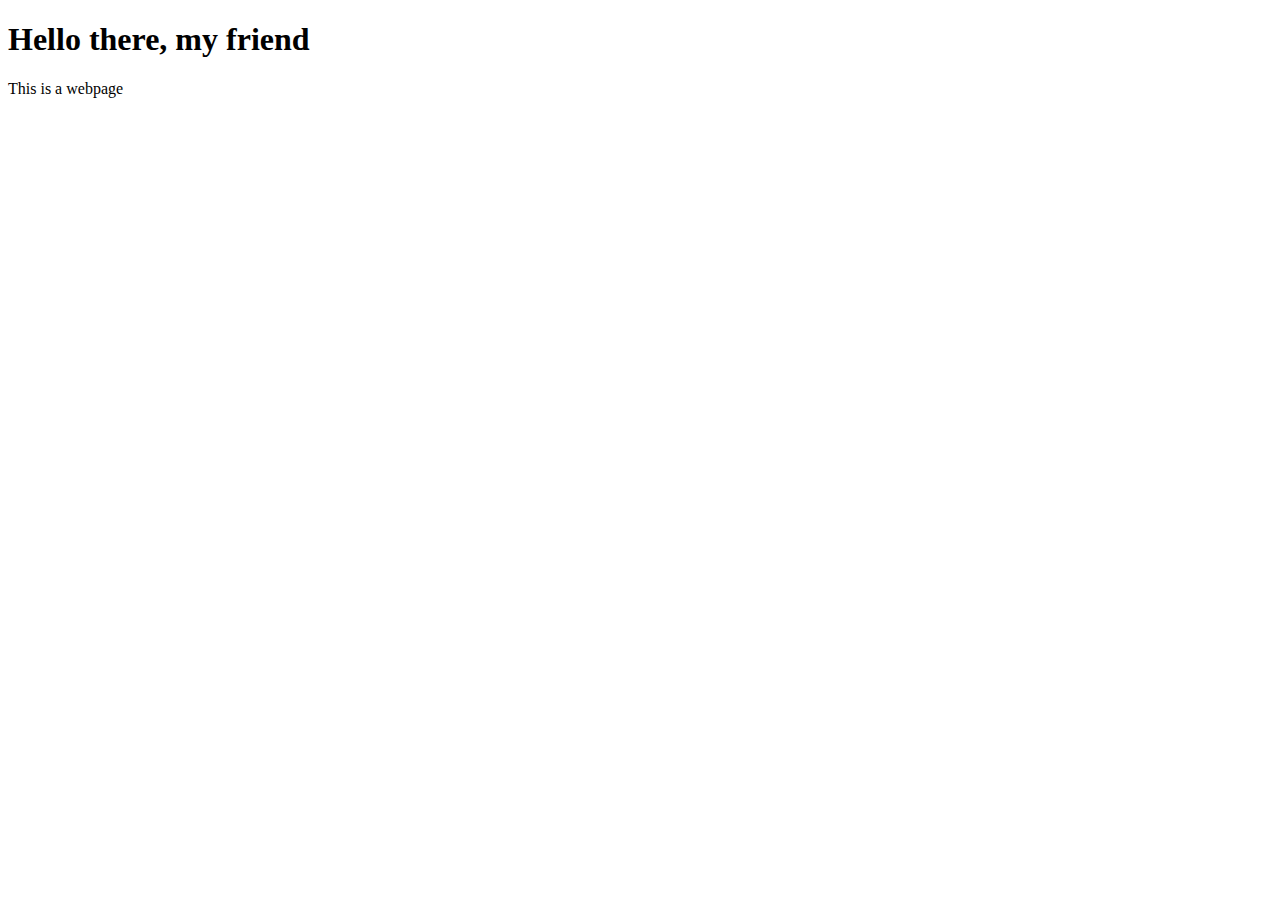
<file: projects/01-test/index.html>
<!DOCTYPE html>
<html lang="en">
  <head>
    <meta charset="UTF-8" />
    <meta name="viewport" content="width=device-width, initial-scale=1.0" />
    <title>My First Webpage</title>
  </head>
  <body>
    <h1>Hello there, my friend</h1>
    <p>This is a webpage</p>
  </body>
</html>
</file>
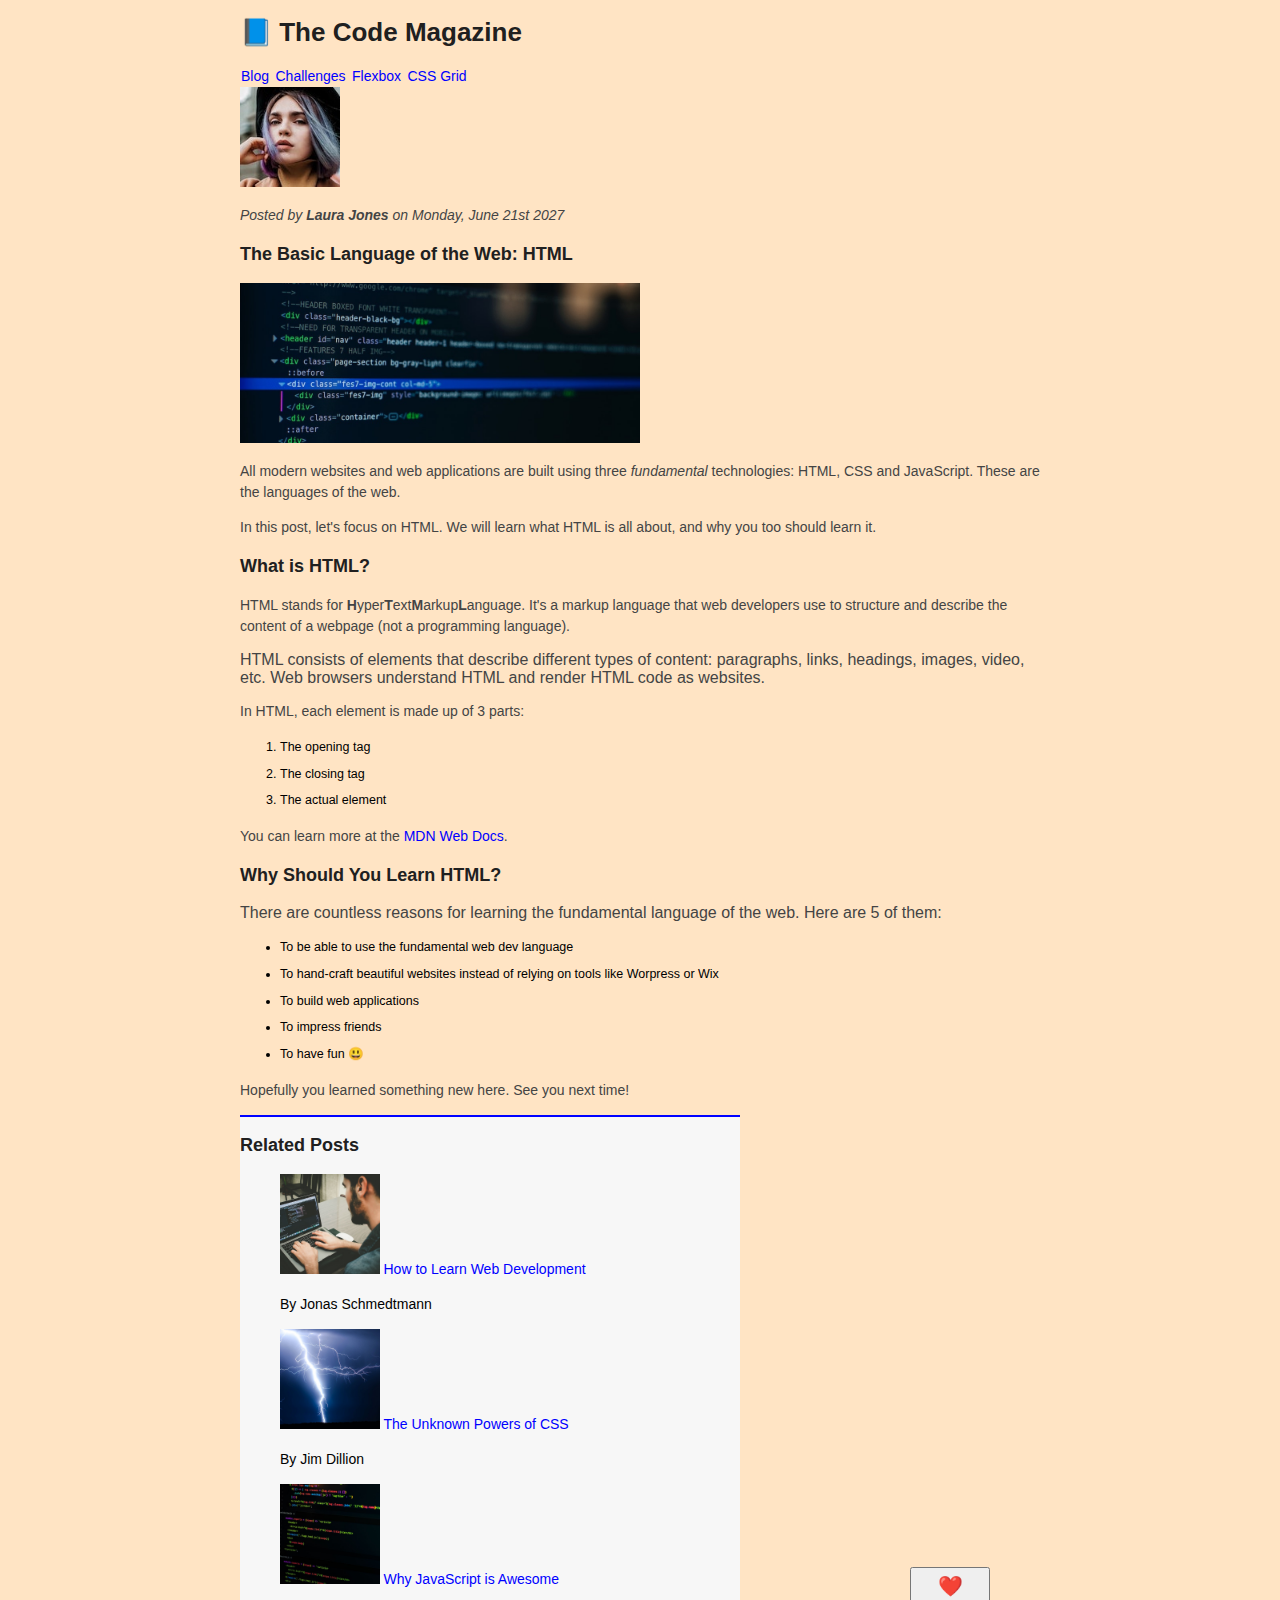
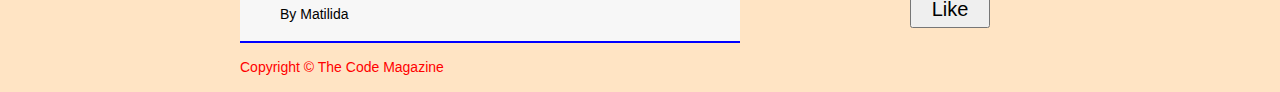
<file: projects/03-CSS-Fundamentals/index.html>
<!DOCTYPE html>
<html lang="en">
  <head>
    <meta charset="UTF-8" />
    <link href="style.css" rel="stylesheet" />
    <base href="img/" />
    <title>The Basic Language of the Web: HTML</title>
  </head>

  <body>
    <div class="container">
      <header class="main-header">
        <h1>📘 The Code Magazine</h1>
        <nav>
          <a href="blog.html">Blog</a>
          <a href="challenges.html">Challenges</a>
          <a href="flexbox.html">Flexbox</a>
          <a href="css_grid.html">CSS Grid</a>
        </nav>
        <img
          src="laura-jones.jpg"
          alt="An image of Laura Jones, the author of this blog post"
          width="100"
        />
        <p id="author">
          Posted by <strong>Laura Jones</strong> on Monday, June 21st 2027
        </p>
      </header>

      <article>
        <h3>The Basic Language of the Web: HTML</h3>

        <img
          class="post-img"
          src="post-img.jpg"
          alt="HTML code on a computer screen"
          width="500"
          height="200"
        />
        <p>
          All modern websites and web applications are built using three
          <em>fundamental</em>
          technologies: HTML, CSS and JavaScript. These are the languages of the
          web.
        </p>
        <p>
          In this post, let's focus on HTML. We will learn what HTML is all
          about, and why you too should learn it.
        </p>
        <h3>What is HTML?</h3>
        <p>
          HTML stands for
          <strong>H</strong
          >yper<strong>T</strong>ext<strong>M</strong>arkup<strong>L</strong>anguage.
          It's a markup language that web developers use to structure and
          describe the content of a webpage (not a programming language).
        </p>
        HTML consists of elements that describe different types of content:
        paragraphs, links, headings, images, video, etc. Web browsers understand
        HTML and render HTML code as websites.
        <p>In HTML, each element is made up of 3 parts:</p>
        <ol>
          <li>The opening tag</li>
          <li>The closing tag</li>
          <li>The actual element</li>
        </ol>

        <p>
          You can learn more at the
          <a
            href="https://developer.mozilla.org/en-US/docs/Web/HTML"
            target="_blank"
            >MDN Web Docs</a
          >.
        </p>

        <h3>Why Should You Learn HTML?</h3>

        There are countless reasons for learning the fundamental language of the
        web. Here are 5 of them:

        <ul>
          <li class="first-li">
            To be able to use the fundamental web dev language
          </li>

          <li>
            To hand-craft beautiful websites instead of relying on tools like
            Worpress or Wix
          </li>
          <li>To build web applications</li>
          <li>To impress friends</li>
          <li>To have fun 😃</li>
        </ul>

        <p>Hopefully you learned something new here. See you next time!</p>
      </article>
      <aside>
        <h3>Related Posts</h3>
        <ul class="related-posts">
          <li>
            <img
              src="related-1.jpg"
              alt="A man coding HTML on a computer"
              width="100"
            />
            <a href="#">How to Learn Web Development</a>
            <p class="related-author">By Jonas Schmedtmann</p>
          </li>
          <li>
            <img src="related-2.jpg" alt="A lightening bolt" width="100" />
            <a href="#">The Unknown Powers of CSS</a>
            <p class="related-author">By Jim Dillion</p>
          </li>
          <li>
            <img
              src="related-3.jpg"
              alt="A computer screen with JavaScript code"
              width="100"
            />
            <a href="#">Why JavaScript is Awesome</a>
            <p class="related-author">By Matilida</p>
          </li>
        </ul>
      </aside>
      <footer>
        <p id="copyright" class="copyright text">
          Copyright &copy; The Code Magazine
        </p>
      </footer>
      <button class="like">❤️ Like</button>
    </div>
  </body>
</html>
</file>
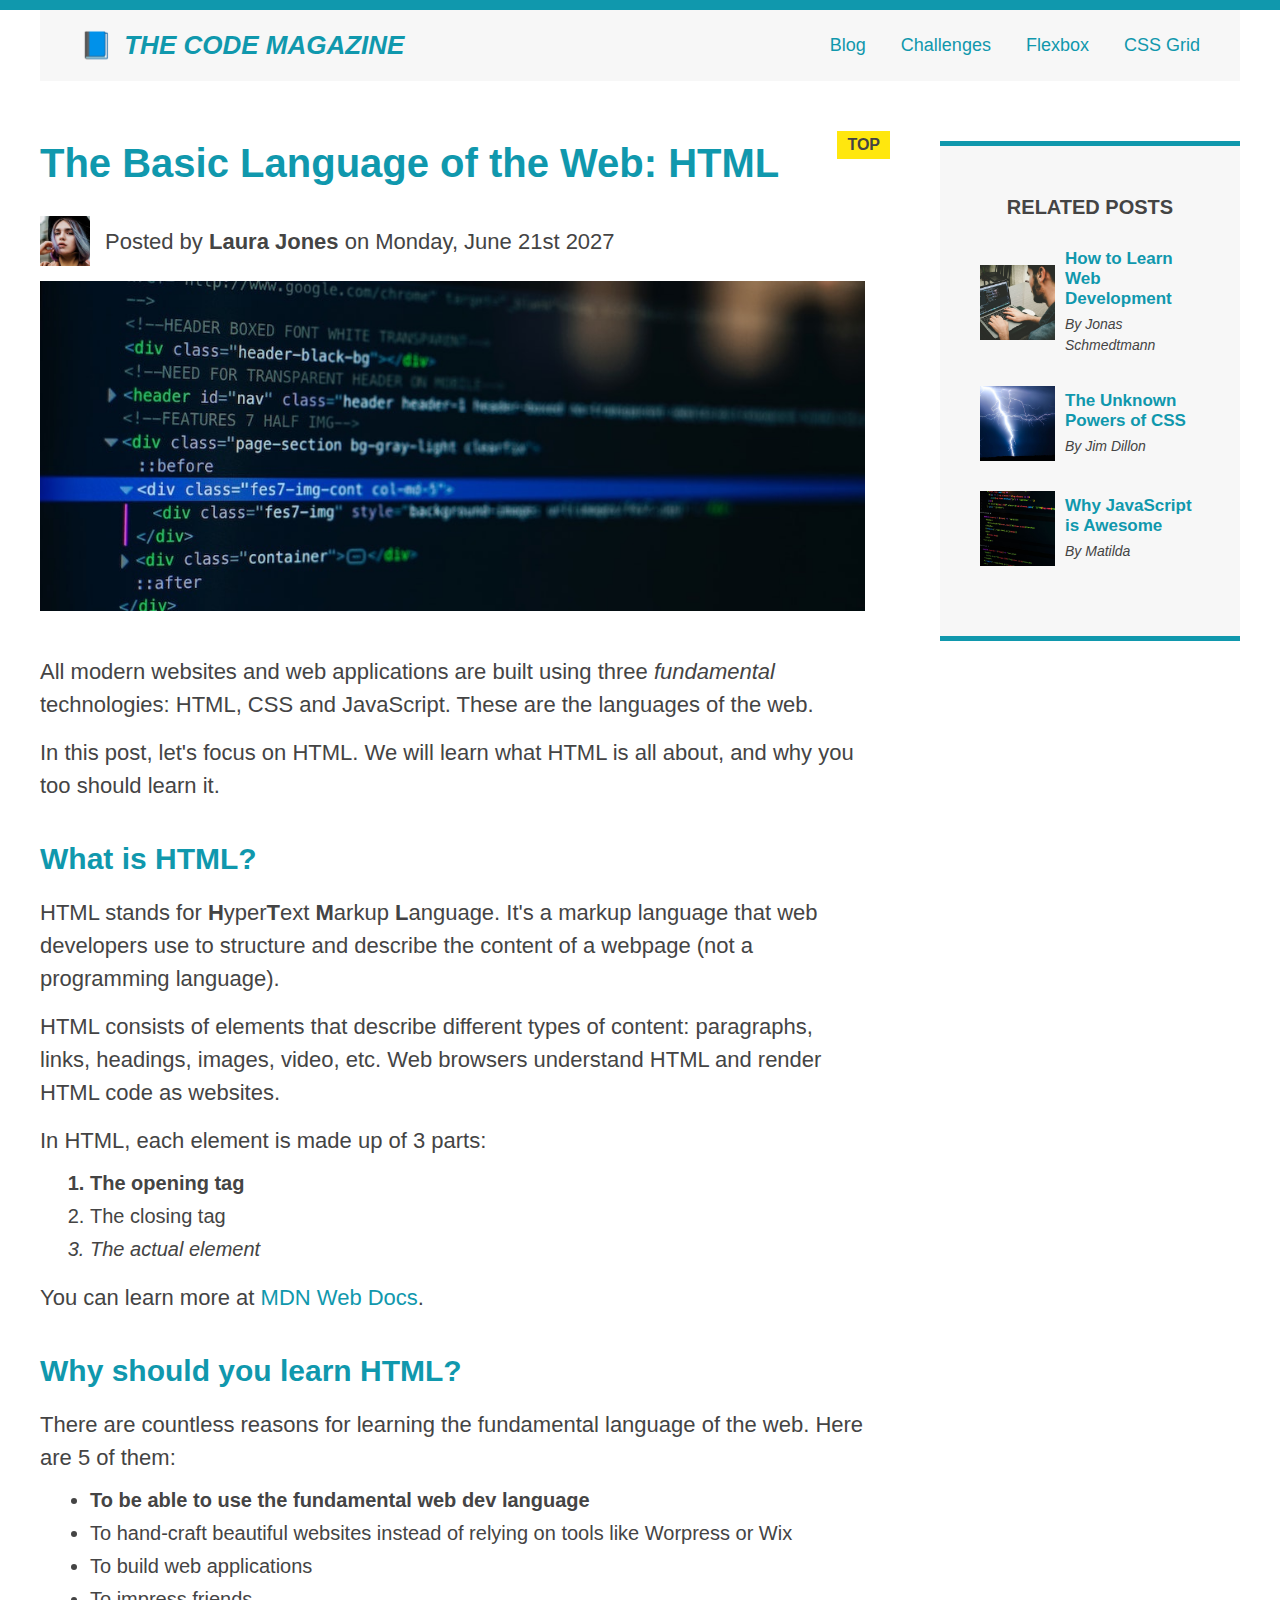
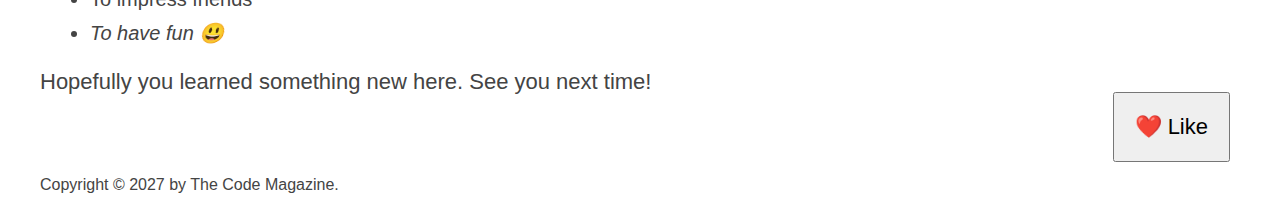
<file: projects/04-Layout/index.html>
<!DOCTYPE html>
<html lang="en">
  <head>
    <meta charset="UTF-8" />
    <link href="style.css" rel="stylesheet" />

    <title>The Basic Language of the Web: HTML</title>
  </head>

  <body>
    <div class="container">
      <header class="main-header clearfix">
        <h1>📘 The Code Magazine</h1>

        <nav>
          <!-- <strong>This is the navigation</strong> -->
          <a href="blog.html">Blog</a>
          <a href="#">Challenges</a>
          <a href="flexbox.html">Flexbox</a>
          <a href="css-grid.html">CSS Grid</a>
        </nav>
      </header>
      <!-- <div class="row"> -->
      <article>
        <header class="post-header">
          <h2>The Basic Language of the Web: HTML</h2>
          <div class="author-box">
            <img
              class="author-image"
              src="img/laura-jones.jpg"
              alt="Headshot of Laura Jones"
              height="50"
              width="50"
            />

            <p class="author">
              Posted by <strong>Laura Jones</strong> on Monday, June 21st 2027
            </p>
          </div>
          <img
            src="img/post-img.jpg"
            alt="HTML code on a screen"
            width="500"
            height="200"
            class="post-img"
          />
          <button>❤️ Like</button>
        </header>

        <p>
          All modern websites and web applications are built using three
          <em>fundamental</em>
          technologies: HTML, CSS and JavaScript. These are the languages of the
          web.
        </p>

        <p>
          In this post, let's focus on HTML. We will learn what HTML is all
          about, and why you too should learn it.
        </p>

        <h3>What is HTML?</h3>
        <p>
          HTML stands for <strong>H</strong>yper<strong>T</strong>ext
          <strong>M</strong>arkup <strong>L</strong>anguage. It's a markup
          language that web developers use to structure and describe the content
          of a webpage (not a programming language).
        </p>
        <p>
          HTML consists of elements that describe different types of content:
          paragraphs, links, headings, images, video, etc. Web browsers
          understand HTML and render HTML code as websites.
        </p>
        <p>In HTML, each element is made up of 3 parts:</p>

        <ol>
          <li class="first-li">The opening tag</li>
          <li>The closing tag</li>
          <li>The actual element</li>
        </ol>

        <p>
          You can learn more at
          <a
            href="https://developer.mozilla.org/en-US/docs/Web/HTML"
            target="_blank"
            >MDN Web Docs</a
          >.
        </p>

        <h3>Why should you learn HTML?</h3>

        <p>
          There are countless reasons for learning the fundamental language of
          the web. Here are 5 of them:
        </p>

        <ul>
          <li class="first-li">
            To be able to use the fundamental web dev language
          </li>
          <li>
            To hand-craft beautiful websites instead of relying on tools like
            Worpress or Wix
          </li>
          <li>To build web applications</li>
          <li>To impress friends</li>
          <li>To have fun 😃</li>
        </ul>

        <p>Hopefully you learned something new here. See you next time!</p>
      </article>

      <aside>
        <h4>Related posts</h4>

        <ul class="related">
          <li class="related-post">
            <img
              src="img/related-1.jpg"
              alt="Person programming"
              width="75"
              height="75"
            />
            <div>
              <a class="related-link" href="#">How to Learn Web Development</a>
              <p class="related-author">By Jonas Schmedtmann</p>
            </div>
          </li>
          <li class="related-post">
            <img
              src="img/related-2.jpg"
              alt="Lightning"
              width="75"
              height="75"
            />
            <div>
              <a class="related-link" href="#">The Unknown Powers of CSS</a>
              <p class="related-author">By Jim Dillon</p>
            </div>
          </li>
          <li class="related-post">
            <img
              src="img/related-3.jpg"
              alt="JavaScript code on a screen"
              width="75"
              height="75"
            />
            <div>
              <a class="related-link" href="#">Why JavaScript is Awesome</a>
              <p class="related-author">By Matilda</p>
            </div>
          </li>
        </ul>
      </aside>
      <!-- </div> -->
      <footer>
        <p id="copyright" class="copyright text">
          Copyright &copy; 2027 by The Code Magazine.
        </p>
      </footer>
    </div>
  </body>
</html>
</file>
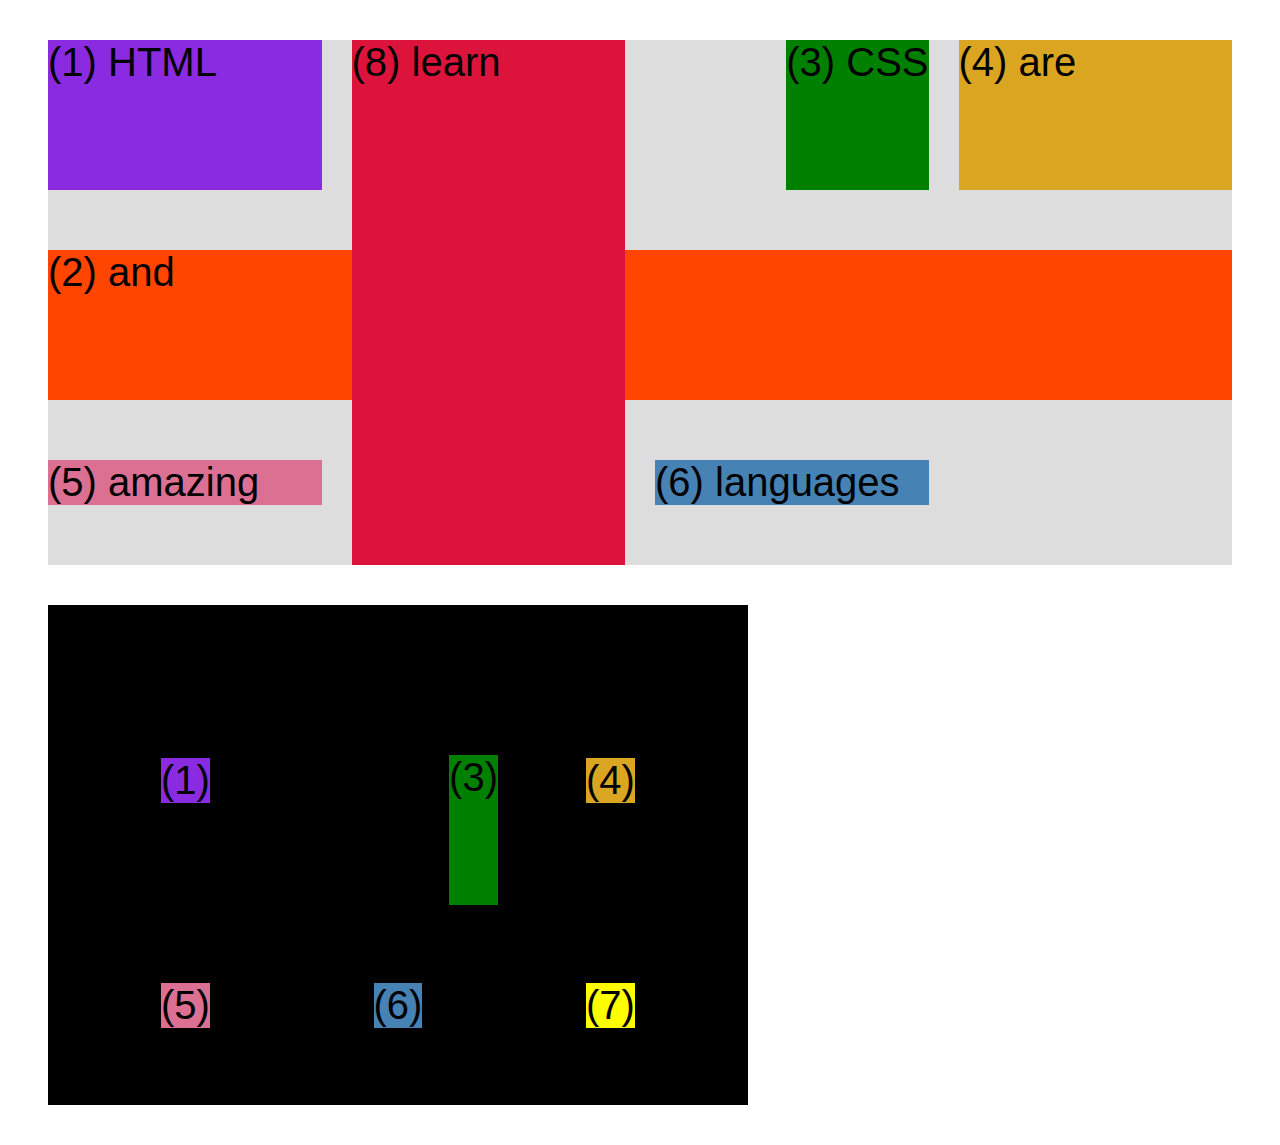
<file: projects/04-Layout/css-grid.html>
<!DOCTYPE html>
<html lang="en">
  <head>
    <meta charset="UTF-8" />
    <meta http-equiv="X-UA-Compatible" content="IE=edge" />
    <meta name="viewport" content="width=device-width, initial-scale=1.0" />
    <title>CSS Grid</title>
    <style>
      .el--1 {
        background-color: blueviolet;
      }
      .el--2 {
        background-color: orangered;
        grid-column: 1 / -1;
        grid-row: 2/3;
      }
      .el--3 {
        background-color: green;
        height: 150px;
      }
      .el--4 {
        background-color: goldenrod;
      }
      .el--5 {
        background-color: palevioletred;
      }
      .el--6 {
        background-color: steelblue;
        /* grid-row: 3 / 5; */
      }
      .el--7 {
        background-color: yellow;
      }
      .el--8 {
        background-color: crimson;
        grid-column: 2/3;
        grid-row: 1/5;
      }

      .container--1 {
        /* STARTER */
        font-family: sans-serif;
        background-color: #ddd;
        font-size: 40px;
        margin: 40px;

        /* CSS GRID */
        display: grid;
        /* grid-template-columns: auto 1fr 1fr 1fr; */
        /* grid-template-rows: 300px 200px; */
        grid-template-columns: repeat(4, 1fr);
        grid-template-rows: 1fr 1fr;
        column-gap: 30px;
        row-gap: 60px;
      }

      .container--2 {
        /* STARTER */
        font-family: sans-serif;
        background-color: #000000;
        font-size: 40px;
        margin: 40px;

        width: 700px;
        height: 500px;

        /* CSS GRID */
        display: grid;
        grid-template-columns: 125px 200px 125px;
        grid-template-rows: 250px 100px;
        gap: 50px;

        /* ALIGNING TRACKS INSIDE CONTAINER */
        justify-content: center;
        align-content: center;

        /* ALIGNING ITEMS INSIDE CELLS */
        align-items: center;
        justify-items: center;
      }

      .el--3 {
        align-self: end;
        justify-self: end;
      }
    </style>
  </head>
  <body>
    <div class="container--1">
      <div class="el el--1">(1) HTML</div>
      <div class="el el--2">(2) and</div>
      <div class="el el--3">(3) CSS</div>
      <div class="el el--4">(4) are</div>
      <div class="el el--5">(5) amazing</div>
      <div class="el el--6">(6) languages</div>
      <!-- <div class="el el--7">(7) to</div> -->
      <div class="el el--8">(8) learn</div>
    </div>

    <div class="container--2">
      <div class="el el--1">(1)</div>
      <div class="el el--3">(3)</div>
      <div class="el el--4">(4)</div>
      <div class="el el--5">(5)</div>
      <div class="el el--6">(6)</div>
      <div class="el el--7">(7)</div>
    </div>
  </body>
</html>
</file>
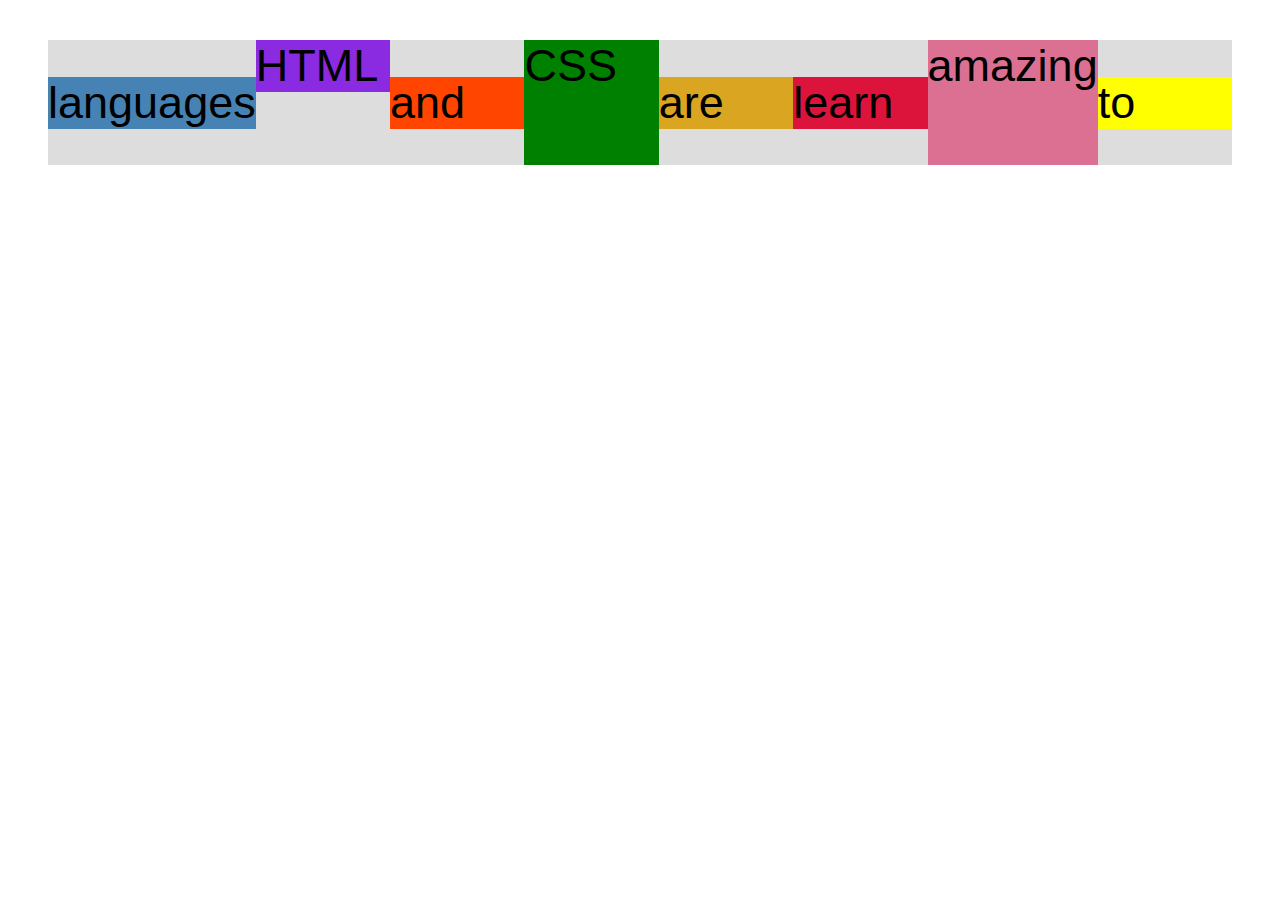
<file: projects/04-Layout/flexbox.html>
<!DOCTYPE html>
<html lang="en">
  <head>
    <meta charset="UTF-8" />
    <meta http-equiv="X-UA-Compatible" content="IE=edge" />
    <meta name="viewport" content="width=device-width, initial-scale=1.0" />
    <title>Flexbox</title>
    <style>
      .el--1 {
        background-color: blueviolet;
      }
      .el--2 {
        background-color: orangered;
      }
      .el--3 {
        background-color: green;
        height: 125px;
      }
      .el--4 {
        background-color: goldenrod;
      }
      .el--5 {
        background-color: palevioletred;
      }
      .el--6 {
        background-color: steelblue;
      }
      .el--7 {
        background-color: yellow;
      }
      .el--8 {
        background-color: crimson;
      }

      .container {
        /* STARTER */
        font-family: sans-serif;
        background-color: #ddd;
        font-size: 45px;
        margin: 40px;

        /* FLEXBOX */
        display: flex;
        align-items: center;
        justify-content: flex-start;
      }

      .el {
        /* DEFAULTS */
        /* flex-grow: 0;
        flex-shrink: 1;
        flex-basis: auto; */
        flex: 0 1 200px;
      }

      .el--1 {
        align-self: flex-start;
      }

      .el--5 {
        align-self: stretch;
        order: 1;
      }

      .el--6 {
        order: -1;
      }

      .el--7 {
        order: 2;
      }
    </style>
  </head>
  <body>
    <div class="container">
      <div class="el el--1">HTML</div>
      <div class="el el--2">and</div>
      <div class="el el--3">CSS</div>
      <div class="el el--4">are</div>
      <div class="el el--5">amazing</div>
      <div class="el el--6">languages</div>
      <div class="el el--7">to</div>
      <div class="el el--8">learn</div>
    </div>
  </body>
</html>
</file>
<file: projects/03-CSS-Fundamentals/style.css>
body {
  color: #444;
  font-family: sans-serif;
  border-top: 10px;
  position: relative;
}

/* .main-header {
  padding: 20px;
  padding-left: 40px;
  padding-right: 40px;
} */

nav a:link {
  margin: 1px;
}

h1,
h2,
h3 {
  font-family: sans-serif;
  /* color: rgb(32, 32, 32); */
}

h1,
h2,
h3,
h4,
h5,
h6 {
  color: rgb(32, 32, 32);
}

h1 {
  font-size: 26px;
}

h3 {
  font-size: 18px;
}

p {
  font-size: 14px;
  line-height: 1.5;
}

a {
  color: blue;
  font-size: 14px;
  line-height: 1.5;
}

li {
  color: black;
  font-size: 12.5px;
  line-height: 1.5;
  margin-bottom: 8px;
}

li:last-child {
  margin-bottom: 0;
}

/* footer p {
  font-size: 12px;
} */

/* Styling by id */
#author {
  font-style: italic;
}

#copyright {
  font-size: 14px;
}

/* Styling by class */
.related-author {
  font-size: 14px;
  font-weight: 400;
}

.related-posts {
  list-style: none;
}

aside {
  background-color: #f7f7f7;
  border-top: 2.5px solid blue;
  border-bottom: 2.5px solid blue;
  width: 500px;
}

body {
  background-color: bisque;
}

.container {
  width: 800px;
  margin-left: auto;
  margin-right: auto;
  position: relative;
}

/* .first-li {
  font-weight: bold;
} */

/* li:first-child {
  font-weight: bold;
}
li:last-child {
  font-style: italic;
}

li:nth-child(2) {
  color: red;
} */

/* Styling Hyperlinks */
a:link {
  color: blue;
  text-decoration: none;
}

/* a:visited {
  color: grey;
} */

a:hover {
  color: orangered;
  font-weight: bold;
  text-decoration: underline dotted orangered;
}

a:active {
  background-color: black;
  font-style: italic;
}

/* Resolving Conflicts */
#copyright {
  color: red;
}

.copyright {
  color: blue;
}

.text {
  color: yellow;
}

footer p {
  color: green;
}

.post-img {
  width: 50%;
  height: auto;
}

.like {
  width: 10%;
  padding: 5px;
  font-size: 20px;
  cursor: pointer;
  position: absolute;
  bottom: 50px;
  right: 50px;
}
</file>
<file: projects/04-Layout/style.css>
* {
  /* border-top: 10px solid #1098ad; */
  margin: 0;
  padding: 0;
  box-sizing: border-box;
}

/* PAGE SECTIONS */
body {
  color: #444;
  font-family: sans-serif;

  border-top: 10px solid #1098ad;
  position: relative;
}

.container {
  width: 1200px;
  /* margin-left: auto;
  margin-right: auto; */
  margin: 0 auto;
}

.main-header {
  background-color: #f7f7f7;
  /* padding: 20px;
  padding-left: 40px;
  padding-right: 40px; */
  padding: 20px 40px;
  /* margin-bottom: 60px; */
  /* height: 80px; */
}

nav {
  font-size: 18px;
  /* text-align: center; */
}

article {
  /* margin-bottom: 60px; */
}

.post-header {
  margin-bottom: 40px;
  /* position: relative; */
}

aside {
  background-color: #f7f7f7;
  border-top: 5px solid #1098ad;
  border-bottom: 5px solid #1098ad;
  /* padding-top: 50px;
  padding-bottom: 50px; */
  padding: 50px 40px;
}

/* SMALLER ELEMENTS */
h1,
h2,
h3 {
  color: #1098ad;
}

h1 {
  font-size: 26px;
  text-transform: uppercase;
  font-style: italic;
}

h2 {
  font-size: 40px;
  margin-bottom: 30px;
}

h3 {
  font-size: 30px;
  margin-bottom: 20px;
  margin-top: 40px;
}

h4 {
  font-size: 20px;
  text-transform: uppercase;
  text-align: center;
  margin-bottom: 30px;
}

p {
  font-size: 22px;
  line-height: 1.5;
  margin-bottom: 15px;
}

ul,
ol {
  margin-left: 50px;
  margin-bottom: 20px;
}

li {
  font-size: 20px;
  margin-bottom: 10px;
  /* display: inline; */
}

li:last-child {
  margin-bottom: 0;
}

/* footer p {
  font-size: 16px;
} */

/* article header p {
  font-style: italic;
} */

#author {
  font-style: italic;
  font-size: 18px;
}

#copyright {
  font-size: 16px;
}

.related-author {
  font-size: 18px;
  font-weight: bold;
}

/* ul {
  list-style: none;
} */

.related {
  list-style: none;
  margin-left: 0;
}

body {
  /* background-color: orangered; */
}

/* .first-li {
  font-weight: bold;
} */

li:first-child {
  font-weight: bold;
}

li:last-child {
  font-style: italic;
}

li:nth-child(even) {
  /* color: red; */
}

/* Misconception: this won't work! */
article p:first-child {
  color: red;
}

/* Styling links */
a:link {
  color: #1098ad;
  text-decoration: none;
}

a:visited {
  /* color: #777; */
  color: #1098ad;
}

a:hover {
  color: orangered;
  font-weight: bold;
  text-decoration: underline orangered;
}

a:active {
  background-color: black;
  font-style: italic;
}
/* LVHA */

.post-img {
  width: 100%;
  height: auto;
}

nav a:link {
  /* background-color: orangered;
  margin: 20px;
  padding: 20px;

  display: block; */

  margin-right: 30px;
  display: inline-block;
}

nav a:link:last-child {
  margin-right: 0;
}

button {
  font-size: 22px;
  padding: 20px;
  cursor: pointer;

  position: absolute;
  /* top: 50px;
  left: 50px; */
  bottom: 50px;
  right: 50px;
}

h1::first-letter {
  font-style: normal;
  margin-right: 5px;
}

h3 + p::first-line {
  /* color: red; */
}

h2 {
  /* background-color: orange; */
  position: relative;
}

h2::before {
  content: "TOP";
  background-color: #ffe70e;
  color: #444;
  font-size: 16px;
  font-weight: bold;
  display: inline-block;
  padding: 5px 10px;
  position: absolute;
  top: -10px;
  right: -25px;
}

/* Resolving conflicts */
/* #copyright {
  color: red;
}

.copyright {
  color: blue;
}

.text {
  color: yellow;
}

footer p {
  color: green !important;
} */

/* nav a:link,
nav p {
  font-size: 18px;
} */

/* FLOATS
.author-img {
  float: left;
  margin-bottom: 20px;
}

.author {
  float: left;
  margin-top: 10px;
  margin-bottom: 20px;
}

h1 {
  float: left;
}

nav {
  float: right;
}

.clearfix::after {
  clear: both;
  content: "";
  display: block;
}

article {
  width: 60%;
  float: left;
}

aside {
  width: 30%;
  float: right;
}

footer {
  clear: both;
} */

/* FLEXBOX */

.main-header {
  display: flex;
  align-items: center;
  justify-content: space-between;
}

.author-box {
  display: flex;
  align-items: center;
  margin-bottom: 15px;
}

.author {
  margin-bottom: 0;
  margin-left: 15px;
}

.related-post {
  display: flex;
  align-items: center;
  gap: 10px;
  margin-bottom: 30px;
}

.related-link:link {
  font-size: 17px;
  font-weight: bold;
  font-style: normal;
  display: block;
  margin-bottom: 5px;
}

.related-author {
  margin-bottom: 0;
  font-size: 14px;
  font-weight: normal;
  font-style: italic;
}

/* FLEXBOX LAYOUT */
/* .row {
  display: flex;
  align-items: flex-start;
  gap: 75px;
  margin-bottom: 60px;
}

article {
  flex: 1;
  margin-bottom: 0;
}

aside {
  flex: 0 0 300px;
} */

/* CSS GRID LAYOUT */
.container {
  display: grid;
  grid-template-columns: 1fr 300px;
  column-gap: 75px;
  row-gap: 60px;
  align-items: start;
}

.main-header {
  grid-column: 1 / -1;
}

article {
}

aside {
}

footer {
  grid-column: 1 / -1;
}
</file>
